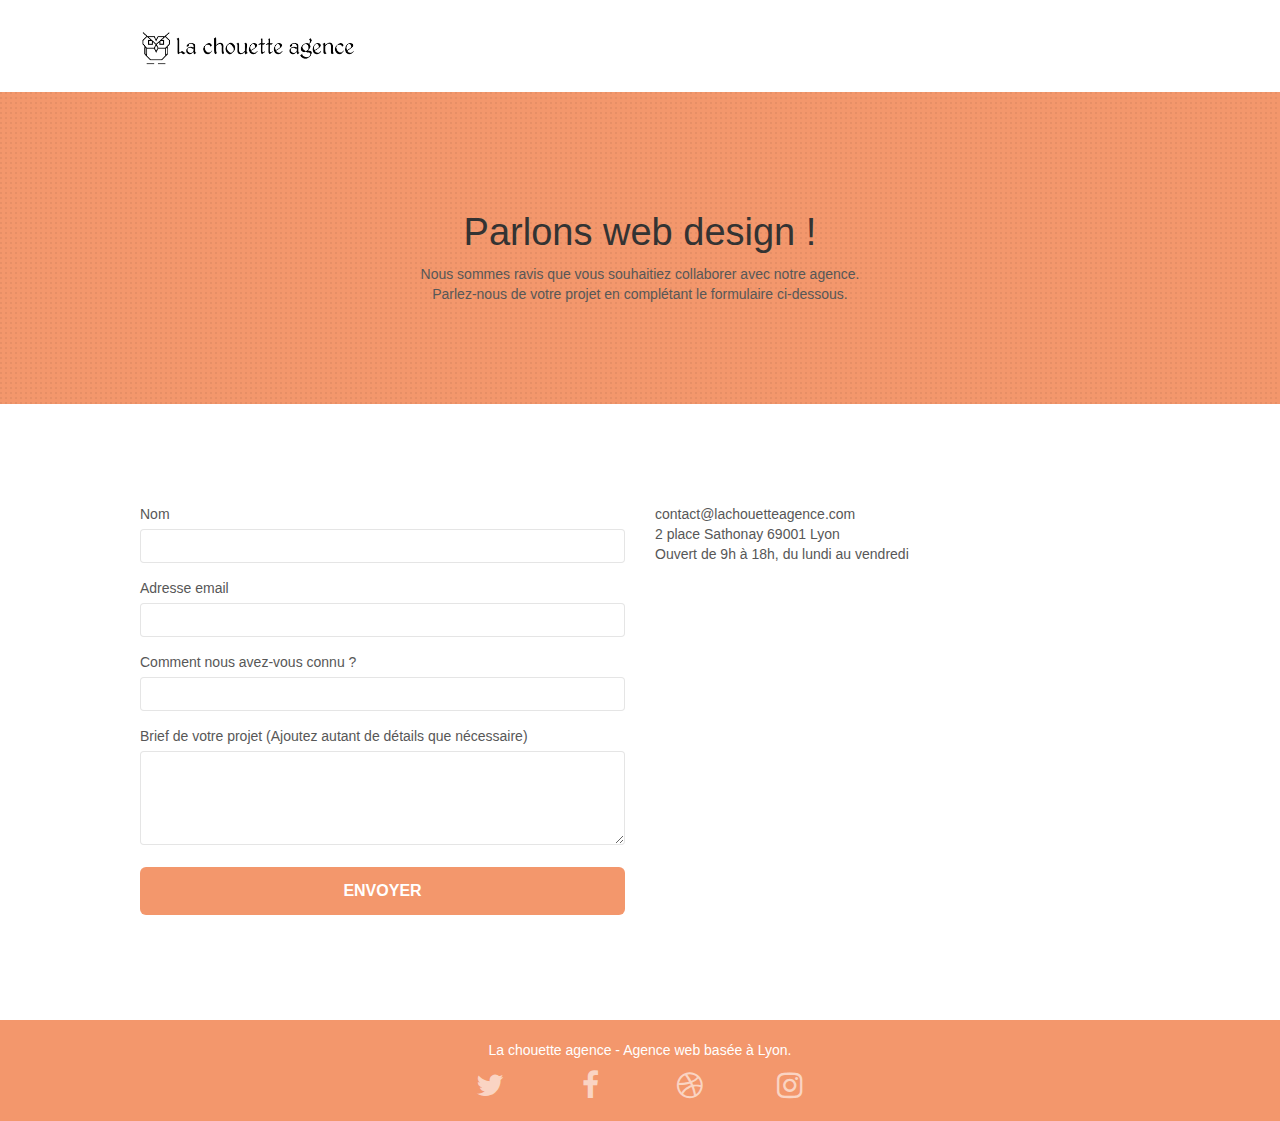
<file: Contact.html>
<!doctype html>
<html lang="fr">
<head>
    <meta charset="utf-8">
    <meta name="description" content="Vous recherhcez une meilleure attractivité pour votre site web ? Vous voulez augmenter votre visibilité sur le web ? Notre agence, la Chouette Agence, basée sur Lyon est là pour vous !">
    <meta name="viewport" content="width=device-width, initial-scale=1.0, viewport-fit=cover">
    <link rel="shortcut icon" type="image/png" href="favicon.jpg">
    
	<link rel="stylesheet" type="text/css" href="css/bootstrap.min.css">
	<link rel="stylesheet" type="text/css" href="style.min.css">
	<link rel="stylesheet" type="text/css" href="css/font-awesome.min.css">
	<link rel="stylesheet" type="text/css" href="css/et-line.min.css">
	
    
	<script src="./js/jquery-2.1.0.min.js"></script>
	<script src="./js/bootstrap.min.js"></script>
	<script src="./js/blocs.min.js"></script>
	<script src="./js/jqBootstrapValidation.min.js"></script>
	<script src="./js/formHandler.min.js"></script>
    <title>Contact</title>

    
<!-- Analytics -->
 
<!-- Analytics END -->
    
</head>
<body>
<!-- Principal conteneur -->
<div class="page-container">
    
<!-- bloc-0 -->
<header>
<div class="bloc bgc-white l-bloc " id="bloc-0">
	<div class="container bloc-sm">
		<nav class="navbar row">
			<div class="navbar-header">
				<a class="navbar-brand" href="index.html"><img src="img/la-chouette-agence.png" alt="atlanta web design logo" height="40" /></a>
				<!--<button id="nav-toggle" type="button" class="ui-navbar-toggle navbar-toggle" data-toggle="collapse" data-target=".navbar-1">
					<span class="sr-only">Toggle navigation</span><span class="icon-bar"></span><span class="icon-bar"></span><span class="icon-bar"></span>
				</button>-->
			</div>
			<!--<div class="collapse navbar-collapse navbar-1 special-dropdown-nav">
				<ul class="site-navigation nav navbar-nav">
					<li>
						<a href="index.html">Accueil</a>
					</li>
					<li>
						<a href="contact.html">Contact</a>
					</li>
				</ul>
			</div>-->
		</nav>
	</div>
</div>
</header>
<!-- bloc-0 END -->

<!-- bloc-6 -->
<div class="bloc bg-dots-bg bg-repeat bgc-atomic-tangerine d-bloc bloc-bg-texture texture-paper" id="bloc-6">
	<div class="container bloc-lg">
		<div class="row">
			<div class="col-sm-12">
				<h1 class="text-center hero-bloc-text ">
					Parlons web design !
				</h1>
				<p class="text-center mg-lg tight-width-whitespace">
					Nous sommes ravis que vous souhaitiez collaborer avec notre agence.<br>
					Parlez-nous de votre projet en complétant le formulaire ci-dessous.
				</p>
			</div>
		</div>
	</div>
</div>
<!-- bloc-6 END -->

<!-- bloc-7 -->
<div class="bloc bgc-white l-bloc" id="bloc-7">
	<div class="container bloc-lg">
		<div class="row">
			<div class="col-sm-6">
				<form id="form_1" novalidate success-msg="Your message has been sent." fail-msg="Sorry it seems that our mail server is not responding, Sorry for the inconvenience!">
					<div class="form-group">
						<label>
							Nom
						</label>
						<input id="name" class="form-control" required />
					</div>
					<div class="form-group">
						<label>
							Adresse email
						</label>
						<input id="email" class="form-control" type="email" required />
					</div>
					<div class="form-group">
						<label>
							Comment nous avez-vous connu ?
						</label>
						<input class="form-control" type="email" required id="input_504" />
					</div>
					<div class="form-group">
						<label>
							Brief de votre projet (Ajoutez autant de détails que nécessaire)<br>
						</label><textarea id="message" class="form-control" rows="4" cols="50" required></textarea>
					</div> 
					<button class="bloc-button btn btn-lg btn-block cta-hero btn-atomic-tangerine" type="submit">
						Envoyer
					</button>
				</form>
			</div>
			<div class="col-sm-6">
				<p>
					contact@lachouetteagence.com<br>2 place Sathonay 69001 Lyon<br>Ouvert de 9h à 18h, du lundi au vendredi<br>
				</p>
			</div>
		</div>
	</div>
</div>
<!-- bloc-7 END -->

<!-- ScrollToTop Button -->
<a class="bloc-button btn btn-d scrollToTop" onclick="scrollToTarget('1')"><span class="fa fa-chevron-up"></span></a>
<!-- ScrollToTop Button END-->


<!-- Footer - bloc-8 -->
<footer>
<div class="bloc bgc-atomic-tangerine d-bloc" id="bloc-8">
	<div class="container bloc-sm">
		<div class="row">
			<div class="col-sm-12">
				<p class="text-center white">
					La chouette agence - Agence web basée à Lyon.<br>
				</p>
				<div class="row row-no-gutters social">
					<div class="col-sm-3">
						<div class="text-center">
							<a class="social" href="index.html"><span class="fa fa-twitter icon-md"></span></a>
						</div>
					</div>
					<div class="col-sm-3">
						<div class="text-center">
							<a class="social" href="index.html"><span class="fa fa-facebook icon-md"></span></a>
						</div>
					</div>
					<div class="col-sm-3">
						<div class="text-center">
							<a class="social" href="index.html"><span class="fa fa-dribbble icon-md"></span></a>
						</div>
					</div>
					<div class="col-sm-3">
						<div class="text-center">
							<a class="social" href="index.html"><span class="fa fa-instagram icon-md"></span></a>
						</div>
					</div>
				</div>
			</div>
		</div>
	</div>
</div>
</footer>
<!-- Footer - bloc-8 END -->

</div>
<!-- Principal conteneur END -->
    

</body>
</html>
</file>
<file: style.min.css>
hbody{margin:0;padding:0;background:#fff;overflow-x:hidden;-webkit-font-smoothing:antialiased;-moz-osx-font-smoothing:grayscale}a,button{transition:all .3s ease-in-out;outline:0!important}a:hover{text-decoration:none;cursor:pointer}#page-loading-blocs-notifaction{position:fixed;top:0;bottom:0;width:100%;z-index:100000;background:#fff url(img/pageload-spinner.gif) no-repeat center center}.bloc{width:100%;clear:both;background:50% 50% no-repeat;padding:0 50px;-webkit-background-size:cover;-moz-background-size:cover;-o-background-size:cover;background-size:cover;position:relative}.bloc .container{padding-left:0;padding-right:0}.bloc-lg{padding:100px 50px}.bloc-md{padding:50px}.bloc-sm{padding:20px 50px}.bg-b-edge,.bg-bl-edge,.bg-br-edge,.bg-center,.bg-l-edge,.bg-r-edge,.bg-repeat,.bg-t-edge,.bg-tl-edge,.bg-tr-edge{-webkit-background-size:auto!important;-moz-background-size:auto!important;-o-background-size:auto!important;background-size:auto!important}.bg-repeat{background:repeat}.bg-t-edge{background:top no-repeat}.bloc-bg-texture::before{content:"";background-size:2px 2px;position:absolute;top:0;bottom:0;left:0;right:0}.b-parallax{background-attachment:fixed}.d-bloc{color:rgba(255,255,255,.7)}.d-bloc button:hover{color:rgba(255,255,255,.9)}.d-bloc .icon-round,.d-bloc .icon-rounded,.d-bloc .icon-semi-rounded-a,.d-bloc .icon-semi-rounded-b,.d-bloc .icon-square{border-color:rgba(255,255,255,.9)}.d-bloc .divider-h span{border-color:rgba(255,255,255,.2)}.d-bloc .a-btn,.d-bloc .navbar a,.d-bloc .navbar-brand,.d-bloc a .icon-lg,.d-bloc a .icon-md,.d-bloc a .icon-sm,.d-bloc a .icon-xl,.d-bloc h1 a,.d-bloc h2 a,.d-bloc h3 a,.d-bloc h4 a,.d-bloc h5 a,.d-bloc h6 a,.d-bloc p a{color:rgba(255,255,255,.6)}.d-bloc .a-btn:hover,.d-bloc .navbar a:hover,.d-bloc .navbar-brand:hover,.d-bloc a:hover .icon-lg,.d-bloc a:hover .icon-md,.d-bloc a:hover .icon-sm,.d-bloc a:hover .icon-xl,.d-bloc h1 a:hover,.d-bloc h2 a:hover,.d-bloc h3 a:hover,.d-bloc h4 a:hover,.d-bloc h5 a:hover,.d-bloc h6 a:hover,.d-bloc p a:hover{color:#fff}.d-bloc .navbar-toggle .icon-bar{background:#fff}.d-bloc .btn-wire,.d-bloc .btn-wire:hover{color:#fff;border-color:#fff}.d-bloc .panel{color:rgba(0,0,0,.5)}.d-bloc .panel button:hover{color:rgba(0,0,0,.7)}.d-bloc .panel icon{border-color:rgba(0,0,0,.7)}.d-bloc .panel .divider-h span{border-color:rgba(0,0,0,.1)}.d-bloc .panel .a-btn{color:rgba(0,0,0,.6)}.d-bloc .panel .a-btn:hover{color:#000}.d-bloc .panel .btn-wire,.d-bloc .panel .btn-wire:hover{color:rgba(0,0,0,.7);border-color:rgba(0,0,0,.3)}.d-bloc .panel,.l-bloc{color:rgba(0,0,0,.5)}.d-bloc .panel button:hover,.l-bloc button:hover{color:rgba(0,0,0,.7)}.l-bloc .icon-round,.l-bloc .icon-rounded,.l-bloc .icon-semi-rounded-a,.l-bloc .icon-semi-rounded-b,.l-bloc .icon-square{border-color:rgba(0,0,0,.7)}.d-bloc .panel .divider-h span,.l-bloc .divider-h span{border-color:rgba(0,0,0,.1)}.d-bloc .panel .a-btn,.l-bloc .a-btn,.l-bloc .navbar a,.l-bloc .navbar-brand,.l-bloc a .icon-lg,.l-bloc a .icon-md,.l-bloc a .icon-sm,.l-bloc a .icon-xl,.l-bloc h1 a,.l-bloc h2 a,.l-bloc h3 a,.l-bloc h4 a,.l-bloc h5 a,.l-bloc h6 a,.l-bloc p a{color:rgba(0,0,0,.6)}.d-bloc .panel .a-btn:hover,.l-bloc .a-btn:hover,.l-bloc .navbar a:hover,.l-bloc .navbar-brand:hover,.l-bloc a:hover .icon-lg,.l-bloc a:hover .icon-md,.l-bloc a:hover .icon-sm,.l-bloc a:hover .icon-xl,.l-bloc h1 a:hover,.l-bloc h2 a:hover,.l-bloc h3 a:hover,.l-bloc h4 a:hover,.l-bloc h5 a:hover,.l-bloc h6 a:hover,.l-bloc p a:hover{color:#000}.l-bloc .navbar-toggle .icon-bar{color:rgba(0,0,0,.6)}.d-bloc .panel .btn-wire,.d-bloc .panel .btn-wire:hover,.l-bloc .btn-wire,.l-bloc .btn-wire:hover{color:rgba(0,0,0,.7);border-color:rgba(0,0,0,.3)}.voffset{margin-top:30px}.voffset-lg{margin-top:80px}.row-no-gutters{margin-right:0;margin-left:0}.row.row-no-gutters>[class*=" col-"],.row.row-no-gutters>[class^=col-]{padding-right:0;padding-left:0}#bloc-1-hero h1{font-size:32px}.navbar{margin-bottom:0;z-index:1}.navbar-brand{height:auto;padding:3px 15px;font-size:25px;font-weight:400;font-weight:600;line-height:44px}.navbar-brand img{max-height:200px;margin:0 5px 0 0;display:inline}.navbar-brand img[src$=svg]{min-width:100px}.nav-center .navbar-brand img{margin:0}.navbar .nav{padding-top:2px;margin-right:-16px;float:right;z-index:1}.nav>li{float:left;margin-top:4px;font-size:16px}.navbar-nav .open .dropdown-menu>li>a{text-align:inherit}.nav>li a:focus,.nav>li a:hover{background:0 0}.navbar-toggle{margin:10px 10px 0 0;border:0}.navbar-toggle:hover{background:0 0!important}.navbar-toggle .icon-bar{background-color:rgba(0,0,0,.5);width:26px}.nav-invert .navbar .nav{float:left}.nav-invert .navbar-brand,.nav-invert .navbar-header{float:right;position:relative;z-index:2}@media (min-width:768px){.site-navigation{position:absolute;top:50%;right:20px;transform:translate(0,-50%);-webkit-transform:translateY(-50%)}.nav>li .dropdown-menu a,.nav>li .dropdown-menu a:hover{color:#484848}.nav-invert .site-navigation{left:0;right:0}.nav-center{text-align:center}.nav-center .navbar-header{width:100%}.nav-center .nav>li,.nav-center .navbar-brand,.nav-center .navbar-header{float:none;display:inline-block}.nav-center .site-navigation{position:relative;width:100%;right:0;margin-right:0;margin-top:20px}.nav-center.mini-nav .navbar-toggle{float:none;margin:10px auto 0}}.nav>li>.dropdown a{background:0 0!important;display:block;padding:14px 15px}nav .caret{margin:0 5px}.dropdown-menu .dropdown-menu{top:-8px;left:100%}.dropdown-menu .dropmenu-flow-right{top:100%;left:0;margin-left:-1px;border-top-left-radius:0;border-top-right-radius:0}.dropdown-menu .dropdown span{border:4px solid #000;border-top-color:transparent;border-right-color:transparent;border-bottom-color:transparent;margin:6px -5px 0 0!important;float:right}.mg-md{margin-top:10px;margin-bottom:20px}.mg-lg{margin-top:10px;margin-bottom:40px}.btn{margin:0 5px 5px 0}.btn.pull-right{margin:0 0 5px 5px}.btn-d,.btn-d:focus,.btn-d:hover{color:#fff;background:rgba(0,0,0,.3)}button{outline:0!important}.btn-rd{border-radius:40px}.btn-clean{border:1px solid rgba(0,0,0,.08);border-bottom-color:rgba(0,0,0,.1);text-shadow:0 1px 0 rgba(0,0,1,.1);box-shadow:0 1px 3px rgba(0,0,1,.25),inset 0 1px 0 0 rgba(255,255,255,.15)}.icon-md{font-size:30px!important}.icon-lg{font-size:60px!important}.sm-shadow{text-shadow:0 1px 2px rgba(0,0,0,.3)}.panel-sq,.panel-sq .panel-footer,.panel-sq .panel-heading{border-radius:0}.panel-rd{border-radius:30px}.panel-rd .panel-heading{border-radius:29px 29px 0 0}.panel-rd .panel-footer{border-radius:0 0 29px 29px}.form-control{border-color:rgba(0,0,0,.1);box-shadow:none}.scrollToTop{width:40px;height:40px;position:fixed;bottom:20px;right:20px;opacity:0;z-index:500;transition:all .3s ease-in-out}.scrollToTop span{margin-top:6px}.showScrollTop{font-size:14px;opacity:1}a[data-lightbox]{position:relative;display:block;text-align:center}a[data-lightbox]:hover::before{content:"+";font-family:HelveticaNeue-Light,"Helvetica Neue Light","Helvetica Neue",Helvetica,Arial;font-size:32px;width:50px;height:50px;margin-left:-25px;border-radius:50%;background:rgba(0,0,0,.6);color:#fff;font-weight:100;z-index:1;position:absolute;top:50%;transform:translateY(-50%);-webkit-transform:translateY(-50%)}a[data-lightbox]:hover img{opacity:.6;-webkit-animation-fill-mode:none;animation-fill-mode:none}#lightbox-modal{display:flex;align-items:center}#lightbox-modal .modal-dialog{width:90%;max-width:900px;margin:0 auto 0}#lightbox-modal .modal-dialog img{max-height:90vh;margin:0 auto}.lightbox-caption{padding:20px;color:#fff;background:rgba(0,0,0,.5);position:absolute;left:15px;right:15px;bottom:5px}.close-lightbox{color:#fff;font-size:30px;position:absolute;top:20px;right:20px;z-index:20;background:rgba(0,0,0,.5);border:none;line-height:30px;padding:0 9px 5px;opacity:.3}.close-lightbox:hover,.next-lightbox:hover,.prev-lightbox:hover{opacity:1;color:#fff}.next-lightbox,.prev-lightbox{font-size:20px;color:rgba(255,255,255,.9);background:rgba(0,0,0,.5);transition:all .2s ease-in-out;position:absolute;top:45%;z-index:1;opacity:.4}.next-lightbox{padding:6px 8px 1px 13px;right:25px}.prev-lightbox{padding:6px 13px 1px 10px;left:25px}.snapshot-lb .modal-body{padding-bottom:45px}.snapshot-lb .lightbox-caption{padding:0;color:rgba(0,0,0,.5);background:0 0}.btn,a,h1,h2,h3,h4,h5,h6,label,p{font-family:helvetica;font-weight:400;color:#575757!important}.container{max-width:1000px}.hero-bloc-text{font-size:38px}.hero-bloc-text-sub{font-size:36px}.statement-bloc-text{line-height:26px;font-style:italic;font-size:20px;text-align:center;font-weight:lighter;max-width:520px;margin:auto auto auto auto}p{font-size:14px}.tight-width-whitespace{max-width:600px;margin:auto auto auto auto}.h1{font-size:20px;font-family:"Open Sans"}.cta-hero{margin-top:22px;color:#fff!important;text-transform:uppercase;padding:12px 28px 12px 28px;font-size:16px;font-weight:700}.social{max-width:400px;margin:auto auto auto auto}h2{font-size:22px;line-height:1.4em}h3{font-size:15px;text-transform:uppercase;font-weight:700;color:#333!important}.med-width-whitespace{max-width:800px;margin:auto auto auto auto;box-shadow:0 0 0 #000}h1{color:#333!important}h4{color:#333!important}.icons{margin-bottom:14px;margin-top:24px}.white{color:#fff!important}.portfolio-thumb{margin-bottom:24px}.portfolio-row{margin-bottom:44px;margin-top:50px}.avatar{box-shadow:0 4px 9px rgba(0,0,0,.3)}.black-background{background-color:rgba(109,99,75,.7);padding:40px 40px 40px 40px}.bold-link{font-weight:900;text-decoration:underline!important}.bgc-white{background-color:#fff}.bgc-dark-slate-blue{background-color:#364577}.bgc-atomic-tangerine{background-color:#f3976c}.tc-white{color:#f3976c!important}.btn-atomic-tangerine{background:#f3976c;color:#fff!important}.btn-atomic-tangerine:hover{background:#c27956!important;color:#fff!important}.ltc-white{color:#fff!important}.ltc-white:hover{color:#ccc!important}.ltc-atomic-tangerine{color:#f3976c!important}.ltc-atomic-tangerine:hover{color:#c27956!important}.icon-dark-slate-blue{color:#364577!important;border-color:#364577!important}.bg-dots-bg{background-image:url(img/dots-bg.png)}.bg-lines-h2-bg{background-image:url(img/lines-h2-bg.png)}.bg-banniere{background-image:url(img/la-chouette-agence-banniere.jpg)}.bg-presentation{background-image:url(img/image-de-presentation.jpg)}@media (max-width:1024px){.bloc{padding-left:20px;padding-right:20px}.bloc-tile-2.full-width-bloc .container,.bloc-tile-3.full-width-bloc .container,.bloc-tile-4.full-width-bloc .container,.bloc.full-width-bloc{padding-left:0;padding-right:0}}@media (max-width:992px) and (min-width:768px){.navbar .nav{max-width:80%}.nav-center.navbar .nav{max-width:100%}}@media only screen and (min-device-width:768px) and (max-device-width:1024px) and (orientation:landscape){.b-parallax{background-attachment:scroll}}@media only screen and (min-device-width:1024px) and (max-device-width:1366px) and (-webkit-min-device-pixel-ratio:1.5){.b-parallax{background-attachment:scroll}}@media (max-width:991px){.container{width:100%}.b-parallax{background-attachment:scroll}#hero-bloc,.page-container{overflow-x:hidden;position:relative}.bloc{padding-left:constant(safe-area-inset-left);padding-right:constant(safe-area-inset-right)}.bloc-group,.bloc-group .bloc{display:block;width:100%}.bloc-fill-screen .fill-bloc-bottom-edge,.bloc-fill-screen .fill-bloc-top-edge{padding:0 20px;padding-left:constant(safe-area-inset-left);padding-right:constant(safe-area-inset-right)}}@media (max-width:767px){.page-container{overflow-x:hidden;position:relative}#disqus_thread,h1,h2,h3,h4,h5,h6,p{padding-left:10px!important;padding-right:10px!important}.b-parallax{background-attachment:scroll}.navbar .nav{padding-top:0;border-top:1px solid rgba(0,0,0,.2);float:none!important}.navbar.row{margin-left:0;margin-right:0}.site-navigation{position:inherit;transform:none;-webkit-transform:none;-ms-transform:none}.nav>li{margin-top:0;border-bottom:1px solid rgba(0,0,0,.1);background:rgba(0,0,0,.05);text-align:left;padding-left:15px;width:100%}.nav>li:hover{background:rgba(0,0,0,.08)}.dropdown .dropdown a .caret{float:none;margin:5px 0 0 10px!important;border:4px solid #000;border-bottom-color:transparent;border-right-color:transparent;border-left-color:transparent}#hero-bloc .navbar .nav{background:rgba(0,0,0,.8)}#hero-bloc .navbar .nav a{color:rgba(255,255,255,.6)}.hero{padding:50px 0}.hero-nav{left:-1px;right:-1px}.navbar-collapse{padding:0;overflow-x:hidden;-webkit-box-shadow:none;box-shadow:none}.navbar-brand img{max-height:40px;width:auto}.nav-invert .navbar-header{float:none;width:100%}.nav-invert .navbar-toggle{float:left;margin-left:10px}.bloc{padding-left:0;padding-right:0}.bloc-lg,.bloc-xl,.bloc-xxl{padding:40px 0}.bloc-md,.bloc-sm{padding-left:0;padding-right:0}.bloc-fill-screen .fill-bloc-bottom-edge,.bloc-fill-screen .fill-bloc-top-edge,.bloc-tile-2 .container,.bloc-tile-3 .container,.bloc-tile-4 .container{padding-left:0;padding-right:0}.a-block{padding:0 10px}.btn-dwn{display:none}.voffset{margin-top:5px}.voffset-md{margin-top:20px}.voffset-lg{margin-top:30px}form{padding:5px}.close-lightbox{display:inline-block}.blocsapp-device-iphone5{background-size:216px 425px;padding-top:60px;width:216px;height:425px}.blocsapp-device-iphone5 img{width:180px;height:320px}}@media (max-width:400px){.bloc{padding-left:30px;padding-right:30px}}@media (max-width:767px){.bloc-mob-center-text{text-align:center}}
</file>
